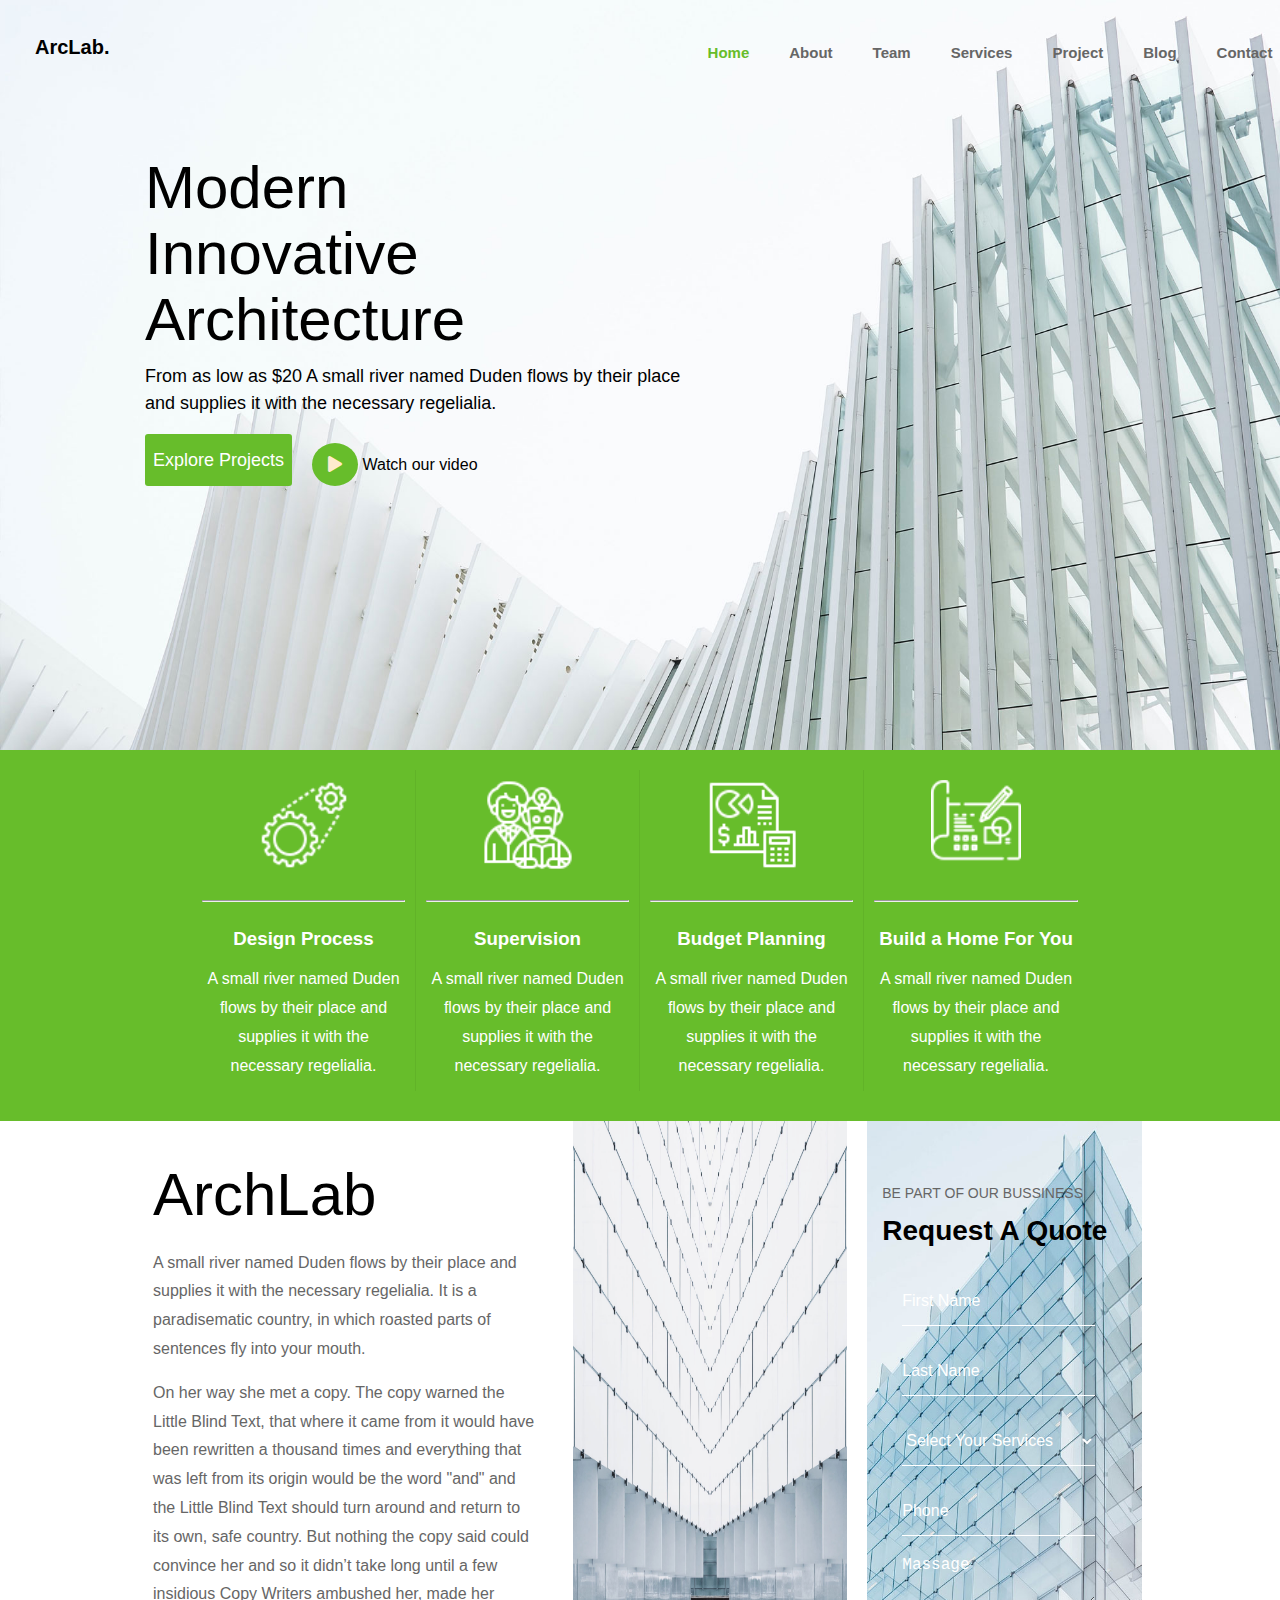
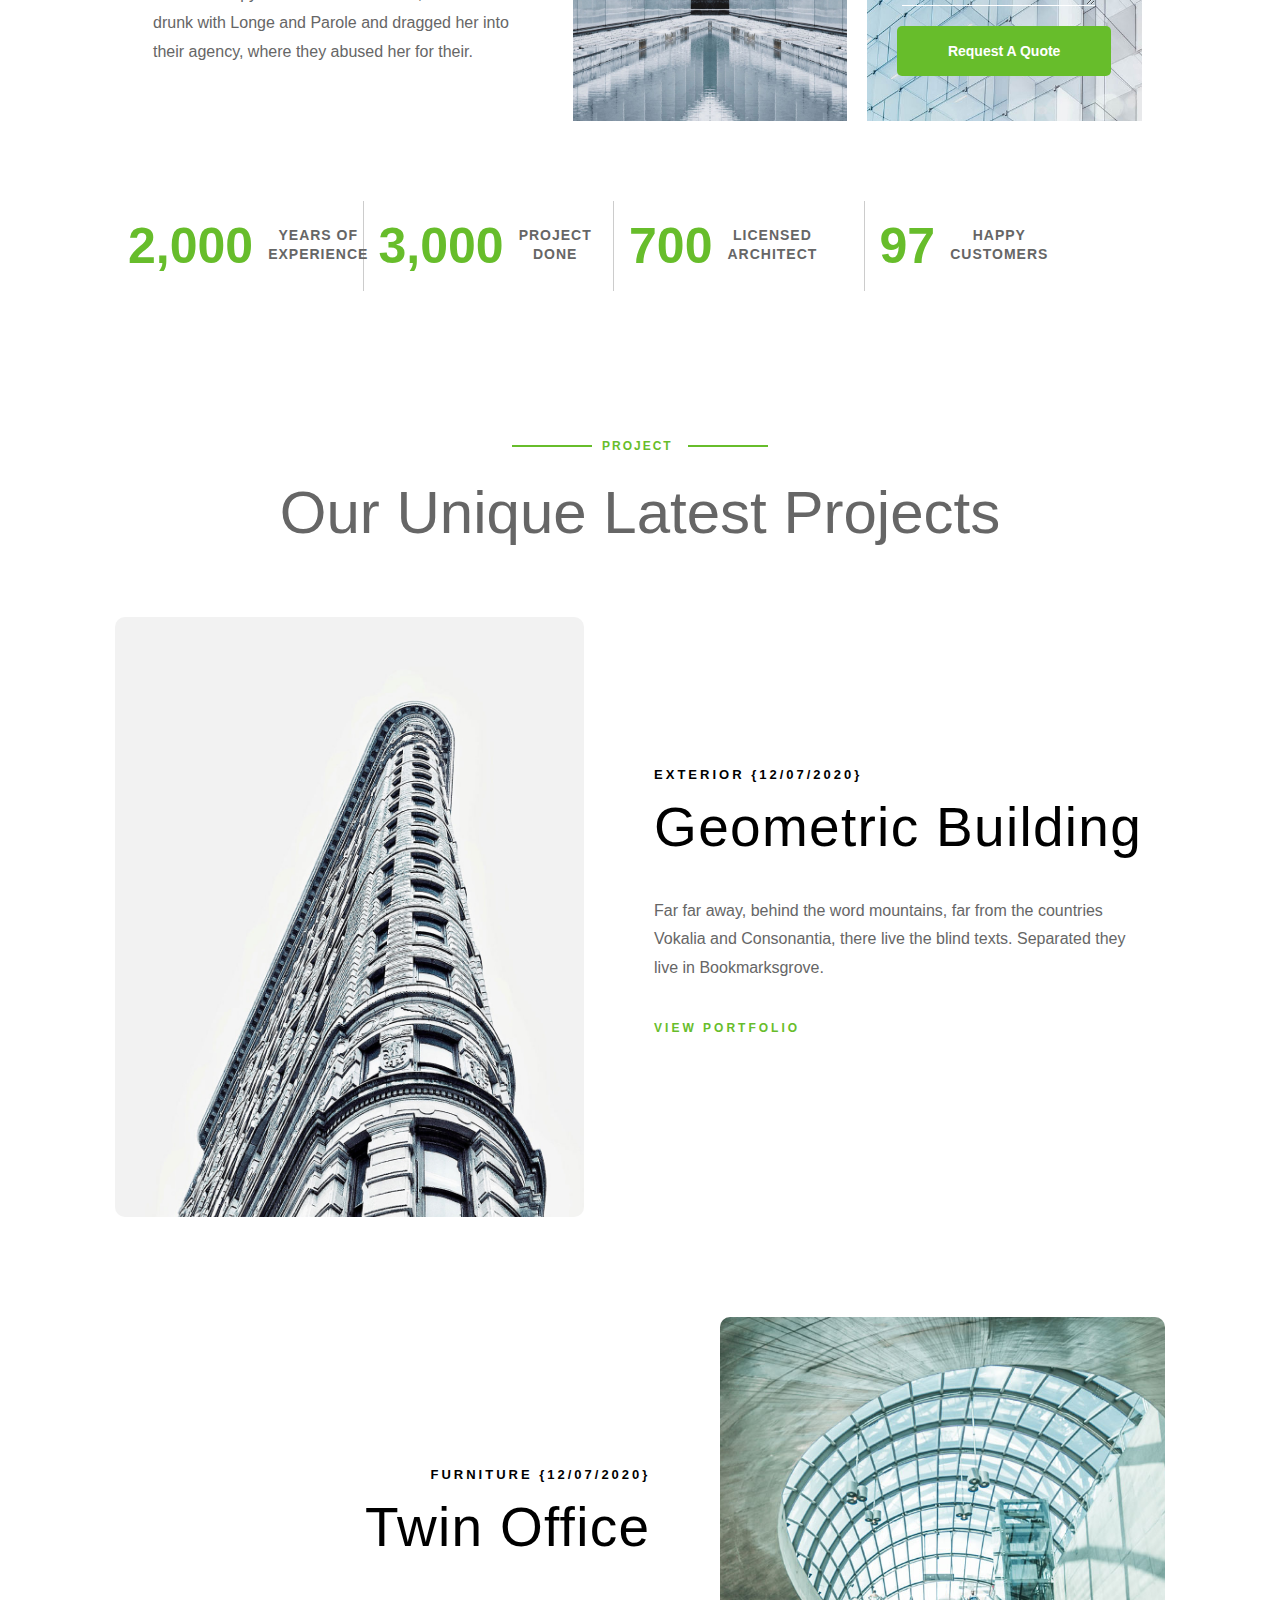
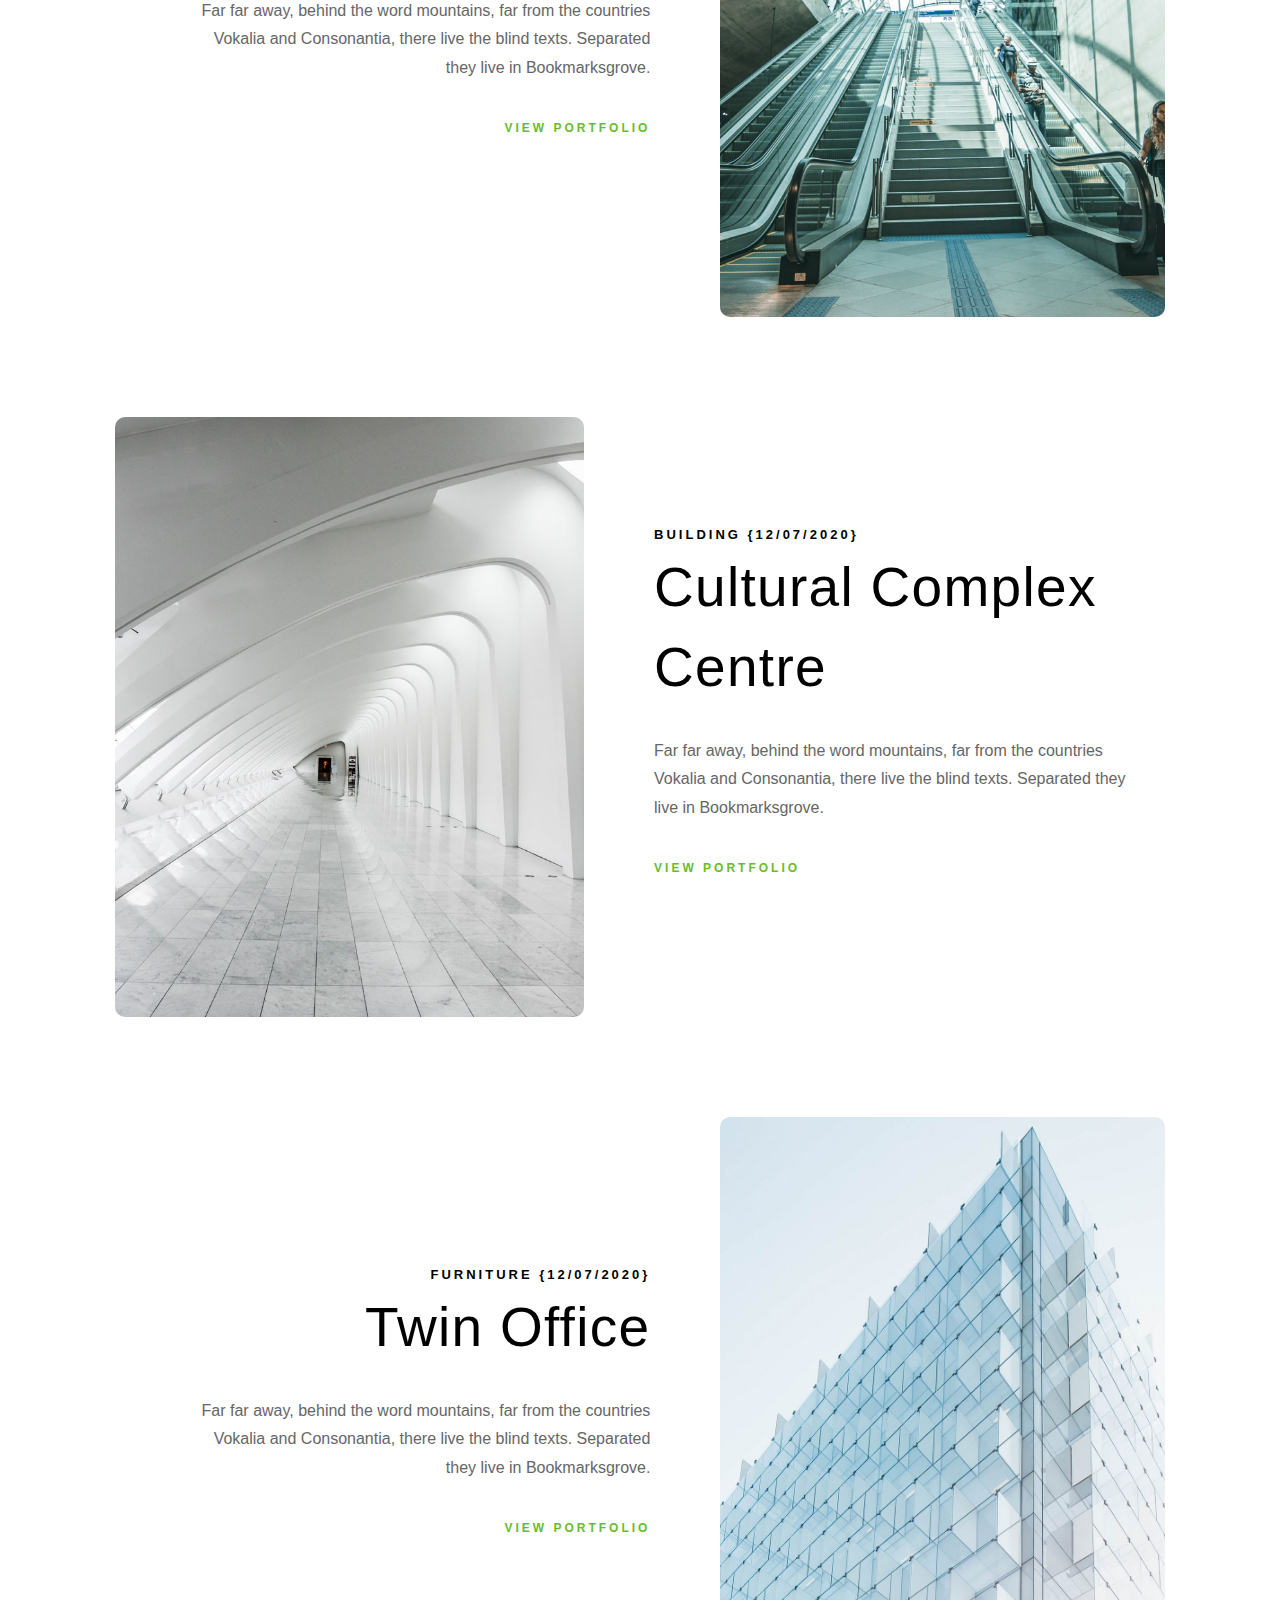
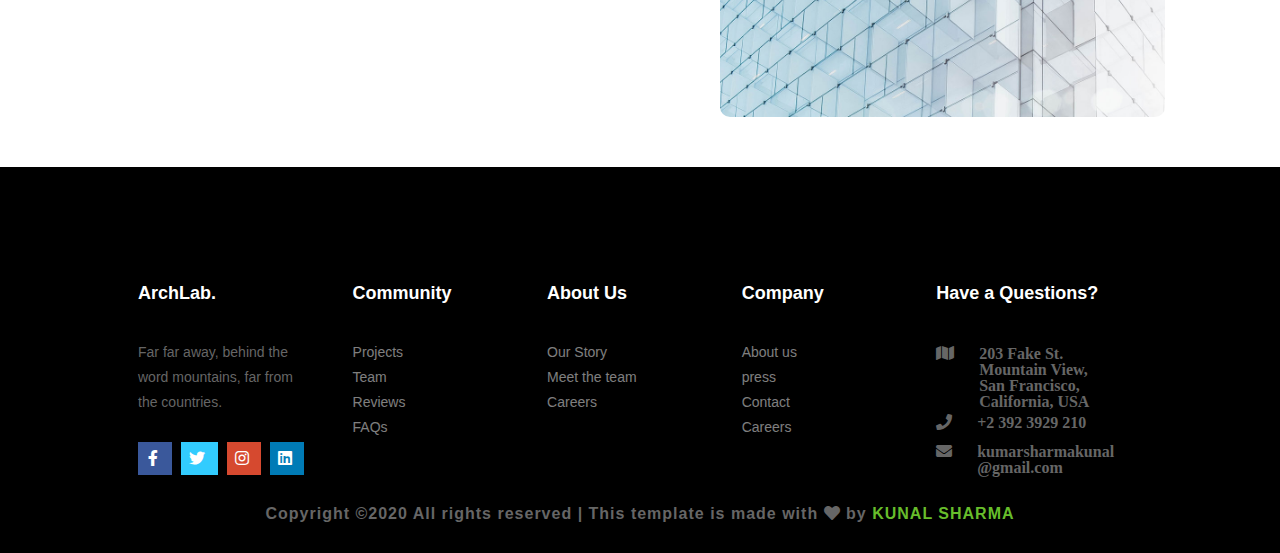
<file: Index.html>
<!DOCTYPE html>
<html lang="en">
<head>
    <meta charset="UTF-8">
    <meta name="viewport" content="width=device-width, initial-scale=1.0">
    <link rel="stylesheet" href="style.css">
    <link rel="stylesheet" href="css/all.css">
    <script src="https://ajax.googleapis.com/ajax/libs/jquery/3.5.1/jquery.min.js"></script>
    <script>
        $(document).ready(function(){
            $(".toggle").click(function(){
  $(".header2 .nav-ul").toggle();
          });
        });
        </script>
    <title>Template</title>
</head>
<body>
    <div class="bg">
    <nav class="nav1">
        <div class="header1">
            <a class="nav-bar" href="#">ArcLab.</a>
            <div class="header2">
                <button class="toggle">
                    <i class="fa fa-align-justify"></i>
                </button>
                <ul class="nav-ul">
                    <li class="nav-li k">Home</li>
                    <li class="nav-li">About</li>
                    <li class="nav-li">Team</li>
                    <li class="nav-li">Services</li>
                    <li class="nav-li">Project</li>
                    <li class="nav-li">Blog</li>
                    <li class="nav-li">Contact</li>
                </ul>
            </div>
        </div>
    </nav>
    <section>
        <div class="container">
            <h1 class="s-1">Modern <br>Innovative <br>Architecture</h1>
            <p>From as low as $20 A small river named Duden flows by their place  <br> and supplies it with the necessary regelialia.</p>
            <div class="s-2">
                <p>
                    <a class="p1" href="#">Explore Projects</a>
                </p>
            </div>
            <div class="s-2">
                <a href="#" class="play"><i class="fa fa-play" aria-hidden="true"></i></a>
                <span style="color: black;">Watch our video</span>
            </div>&nbsp;
        </div>
    </section>
    </div>
    <section class="team">
        <div class="team-wrapper">
            <div class="col-team">
                    <div class="col">
                        <img src="img/system.png"><hr>
                        <h3>Design Process</h3>
                        <p>A small river named Duden flows by their place and supplies it with the necessary regelialia.</p>
                    </div>
            </div>
            <div class="col-team">
                    <div class="col">
                        <img src="img/supervised.png"></i><hr>
                        <h3>Supervision</h3>
                        <p>A small river named Duden flows by their place and supplies it with the necessary regelialia.</p>
                    </div>
            </div>
            <div class="col-team">
                    <div class="col">
                        <img src="img/accounting.png"></i><hr>
                        <h3>Budget Planning</h3>
                        <p>A small river named Duden flows by their place and supplies it with the necessary regelialia.</p>
                    </div>
            </div>
            <div class="col-team">
                <div class="col" style="border:none;">
                    <img src="img/blueprint.png"></i><hr>
                    <h3>Build a Home For You</h3>
                    <p>A small river named Duden flows by their place and supplies it with the necessary regelialia.</p>
                </div>
            </div>
        </div>
    </section>
    <section class="content">
        <div class="content-wrapper">
            <div class="col-content">
                    <div class="cnt">
                        <h2>ArchLab</h2>
                        <p>A small river named Duden flows by their place and supplies it with the necessary regelialia. It is a paradisematic country, in which roasted parts of sentences fly into your mouth.</p>
                        <p>On her way she met a copy. The copy warned the Little Blind Text, that where it came from it would have been rewritten a thousand times and everything that was left from its origin would be the word "and" and the Little Blind Text should turn around and return to its own, safe country. But nothing the copy said could convince her and so it didn’t take long until a few insidious Copy Writers ambushed her, made her drunk with Longe and Parole and dragged her into their agency, where they abused her for their.</p>
                    </div>
            </div>
            <div class="col-content">
                <div class="cnt">
                    <div class="cbox">
                        <div class="cntbox">
                            <div class="cntbox1"></div>
                        </div>
                        <div class="cntbox">
                            <div class="cntbox2">
                                <div class="form">   
                                    <p>BE PART OF OUR BUSSINESS</p>
                                    <h2>Request A Quote</h2>
                                    <form class="f1">
                                        <input class="int" type="text" placeholder="First Name"><br>
                                        <input class="int" type="text" placeholder="Last Name"><br>
                                        <select class="int">
                                            <option>Select Your Services</option>
                                            <option>Developer</option>
                                            <option>Designer</option>
                                            <option>Editer</option>
                                        </select><br>
                                        <input class="int" type="text" placeholder="Phone"><br>
                                        <textarea class="int" cols="30" rows="5" placeholder="Massage"></textarea>
                                        <button class="btn">Request A Quote</button>
                                    </form>
                                </div>
                            </div>
                        </div>
                    </div>
                </div>    
            </div>
        </div>
    </section>
    <section class="details"> 
        <div class="details-wrapper">
            <div class="num-details">
                <div class="num">
                    <h1 class="n" data-number="2000">2,000</h1>
                    <p class="ntext">YEARS OF <br>EXPERIENCE</p>
                </div>
            </div>
            <div class="num-details">
                <div class="num">
                    <h1 class="n" data-number="3000">3,000</h1>
                    <p class="ntext">PROJECT<br>DONE</p>
                </div>
            </div>
            <div class="num-details">
                <div class="num">
                    <h1 class="n" data-number="700">700</h1>
                    <p class="ntext">LICENSED <br>ARCHITECT</p>
                </div>
            </div>
            <div class="num-details">
                <div class="num" style="border:none;">
                    <h1 class="n" data-number="97">97</h1>
                    <p class="ntext">HAPPY<br>CUSTOMERS</p>
                </div>
            </div>
        </div>
    </section>
    <section class="project">
        <div class="project-wrapper">
            <div class="heading">
                <span class="sub"><hr class="subh">PROJECT <hr class="subh"></span>
                <h2 class="sub-h2">Our Unique Latest Projects</h2>
            </div>
        </div>
        <div class="project-wrapper1">
            <div class="sh-project">
                <div class="sh">
                    <div class="sh1"></div>
                    <div class="sh-text">
                        <h4 class="heading">EXTERIOR {12/07/2020}</h4>
                        <h2 class="heading1">Geometric Building</h2>
                        <p>Far far away, behind the word mountains, far from the countries Vokalia and Consonantia, there live the blind texts. Separated they live in Bookmarksgrove.</p>
                        <p>
                            <a href="#">VIEW PORTFOLIO</a>
                        </p>
                    </div>
                </div>
            </div>
            <div class="sh-project">
                <div class="sh">
                    <div class="sh2"></div>
                    <div class="sh-text">
                        <h4 class="heading">FURNITURE {12/07/2020}</h4>
                        <h2 class="heading1">Twin Office</h2>
                        <p>Far far away, behind the word mountains, far from the countries Vokalia and Consonantia, there live the blind texts. Separated they live in Bookmarksgrove.</p>
                        <p>
                            <a href="#">VIEW PORTFOLIO</a>
                        </p>
                    </div>
                </div>
            </div>
            <div class="sh-project">
                <div class="sh">
                    <div class="sh3"></div>
                    <div class="sh-text">
                        <h4 class="heading">BUILDING {12/07/2020}</h4>
                        <h2 class="heading1">Cultural Complex Centre</h2>
                        <p>Far far away, behind the word mountains, far from the countries Vokalia and Consonantia, there live the blind texts. Separated they live in Bookmarksgrove.</p>
                        <p>
                            <a href="#">VIEW PORTFOLIO</a>
                        </p>
                    </div>
                </div>
            </div>
            <div class="sh-project">
                <div class="sh">
                    <div class="sh4"></div>
                    <div class="sh-text">
                        <h4 class="heading">FURNITURE {12/07/2020}</h4>
                        <h2 class="heading1">Twin Office</h2>
                        <p>Far far away, behind the word mountains, far from the countries Vokalia and Consonantia, there live the blind texts. Separated they live in Bookmarksgrove.</p>
                        <p>
                            <a href="#">VIEW PORTFOLIO</a>
                        </p>
                    </div>
                </div>
            </div>
        </div>
    </section>
    <footer class="f"> 
        <div class="f-wrapper">
            <div class="f1">
                <div class="f-1">
                    <h3>ArchLab.</h3>
                    <ul>
                        <li>Far far away, behind the word mountains, far from the countries.</li>
                    </ul>
                    <div class="social">
                        <span class="social-icons fb">
                            <a href="http://www.facebook.com" target="_blank"><i class="fab fa-facebook-f" aria-hidden="true"></i></a>
                        </span>&nbsp;
                        <span class="social-icons tw">
                            <a href="http://www.twitter.com" target="_blank"><i class="fab fa-twitter" aria-hidden="true"></i></a>
                        </span>&nbsp;
                        <span class="social-icons insta">
                            <a href="http://www.googleplus.com" target="_blank"><i class="fab fa-instagram" aria-hidden="true"></i></a>
                        </span>&nbsp;
                        <span class="social-icons ln">
                            <a href="http://www.linkedin.com" target="_blank"><i class="fab fa-linkedin" aria-hidden="true"></i></a>
                        </span>&nbsp;
                    </div>       
                </div>
            </div>
            <div class="f1">
                <div class="f-1">
                    <h3>Community</h3>
                    <ul>
                        <li><a href="#">Projects</a></li>
                        <li><a href="#">Team</a></li>
                        <li><a href="#">Reviews</a></li>
                        <li><a href="#">FAQs</a></li>
                    </ul>
                </div>
            </div>
            <div class="f1">
                <div class="f-1">
                   <h3>About Us</h3>
                   <ul>
                    <li><a href="#">Our Story</a></li>
                    <li><a href="#">Meet the team</a></li>
                    <li><a href="#">Careers</a></li>
                   </ul>
                </div>
            </div>
            <div class="f1">
                <div class="f-1">
                   <h3>Company</h3>    
                   <ul>
                    <li><a href="#">About us</a></li>
                    <li><a href="#">press</a></li>
                    <li><a href="#">Contact</a></li>
                    <li><a href="#">Careers</a></li>
                   </ul>
                </div>
            </div>
            <div class="f1">
                <div class="f-1">
                   <h3>Have a Questions?</h3>
                   <i class="fa fa-map s">
                       <p>203 Fake St. Mountain View, San Francisco, California, USA</p>
                   </i>
                   <i class="fa fa-phone s">
                       <p>+2 392 3929 210</p>
                   </i>
                   <i class="fa fa-envelope s">
                       <p>kumarsharmakunal <br>@gmail.com</p>
                   </i>
                   
                </div>
            </div>
        </div>
        <div class="cd">
            <h2>Copyright ©2020 All rights reserved | This template is made with <i class="fa fa-heart"></i> by <a href="#">KUNAL SHARMA</a> </h2>
        </div>
    </footer>
</body>
</html>
</file>
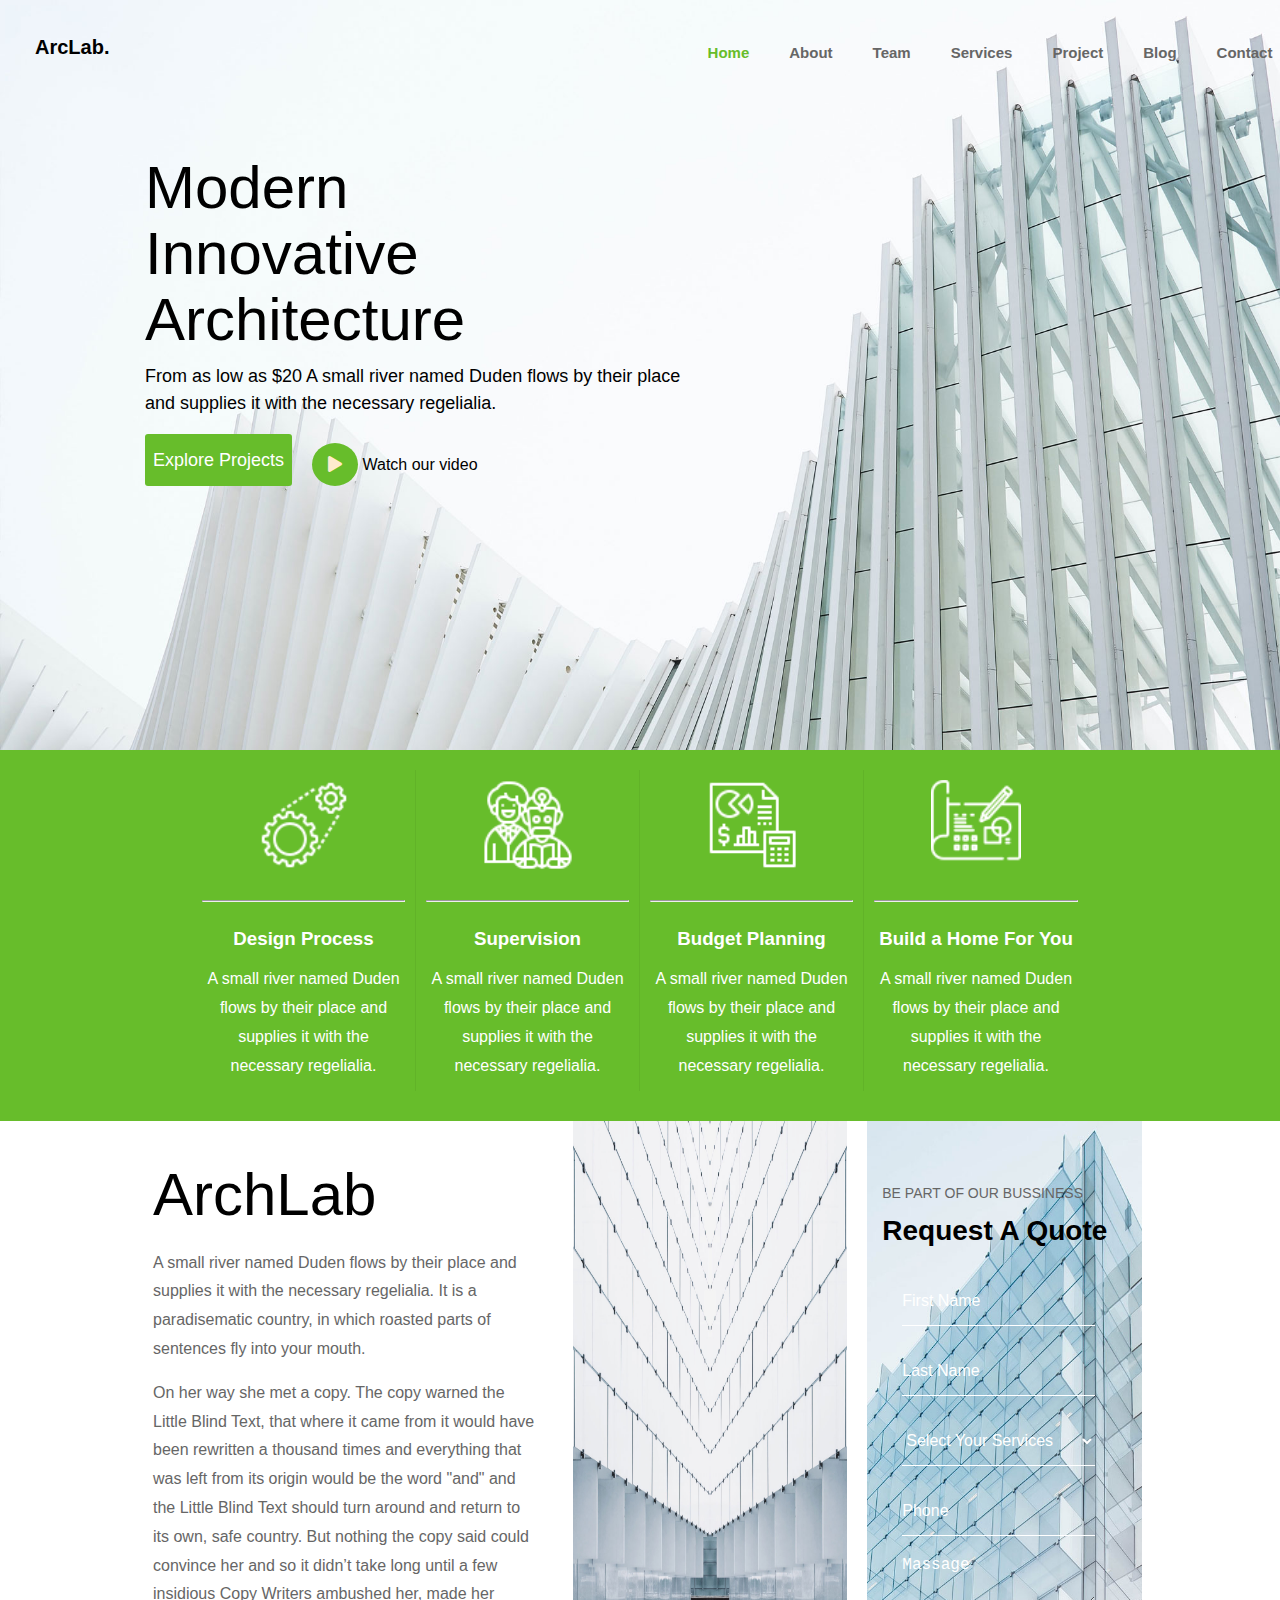
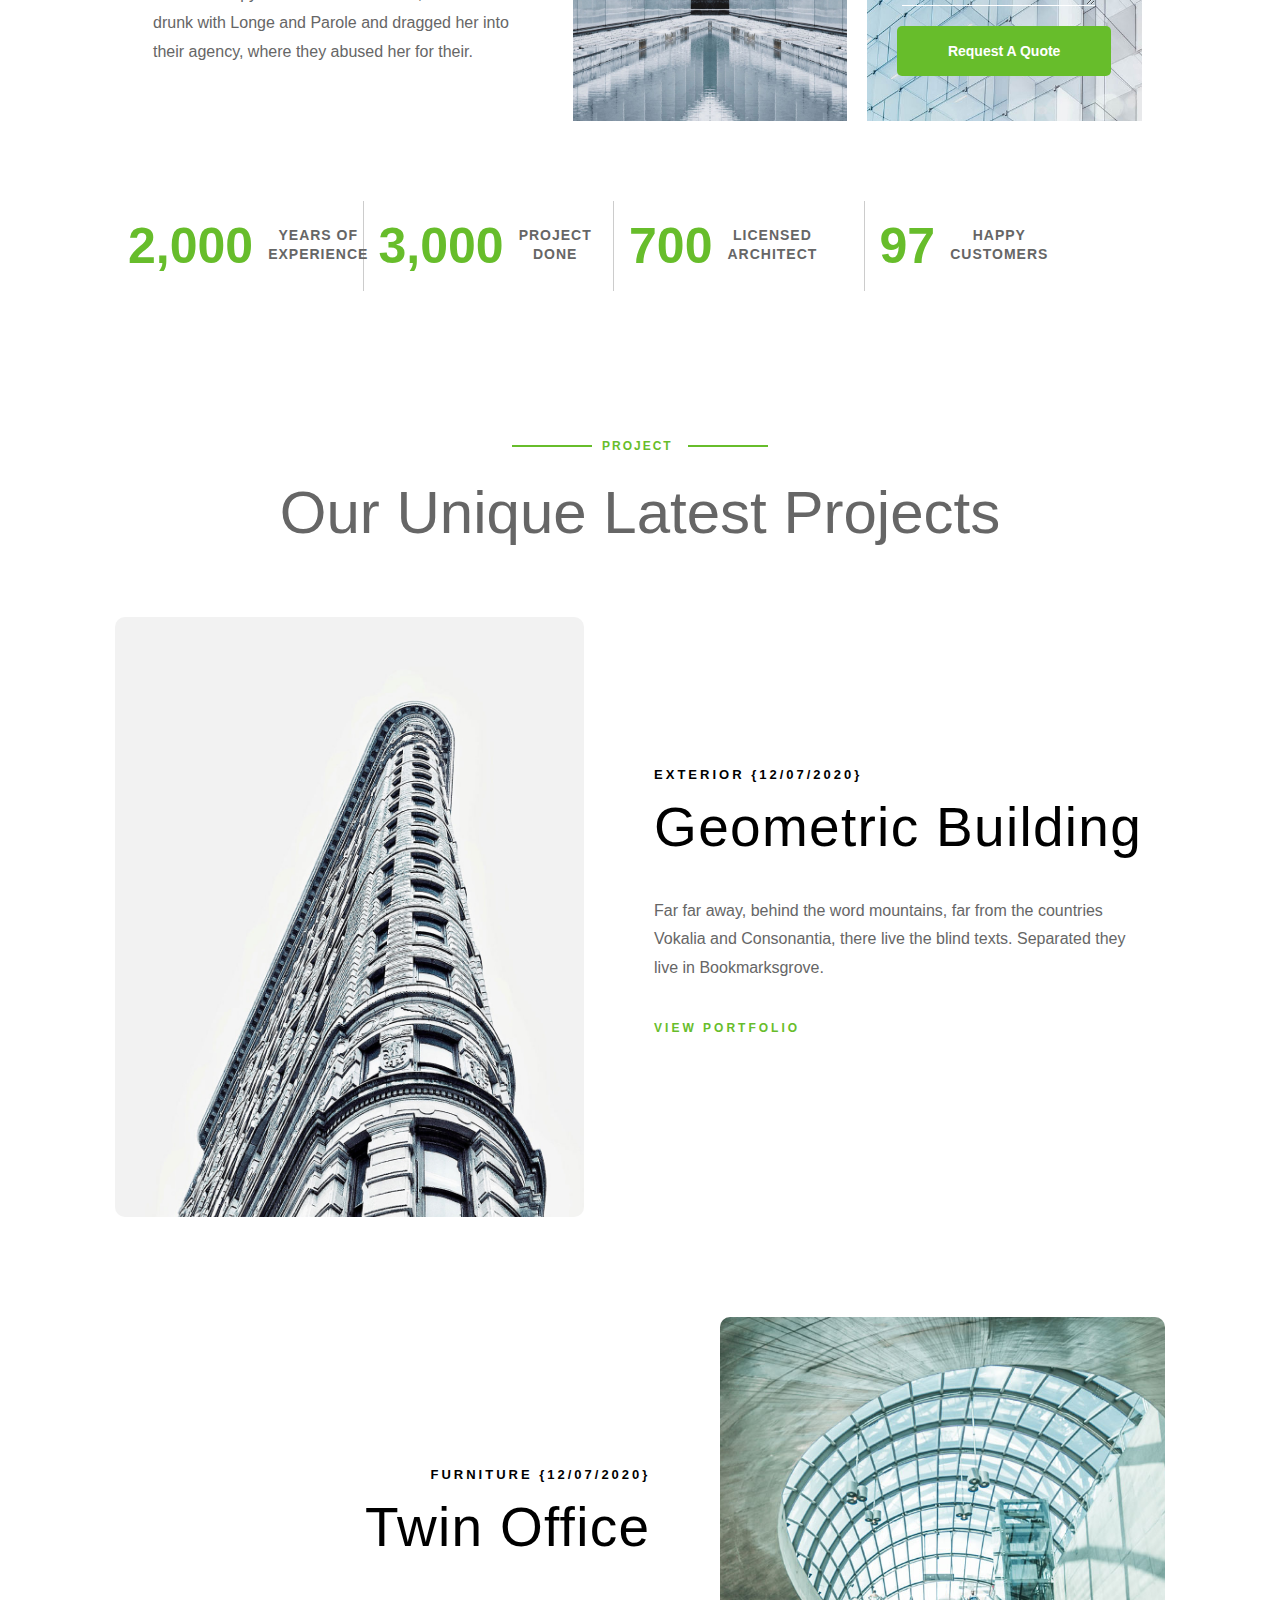
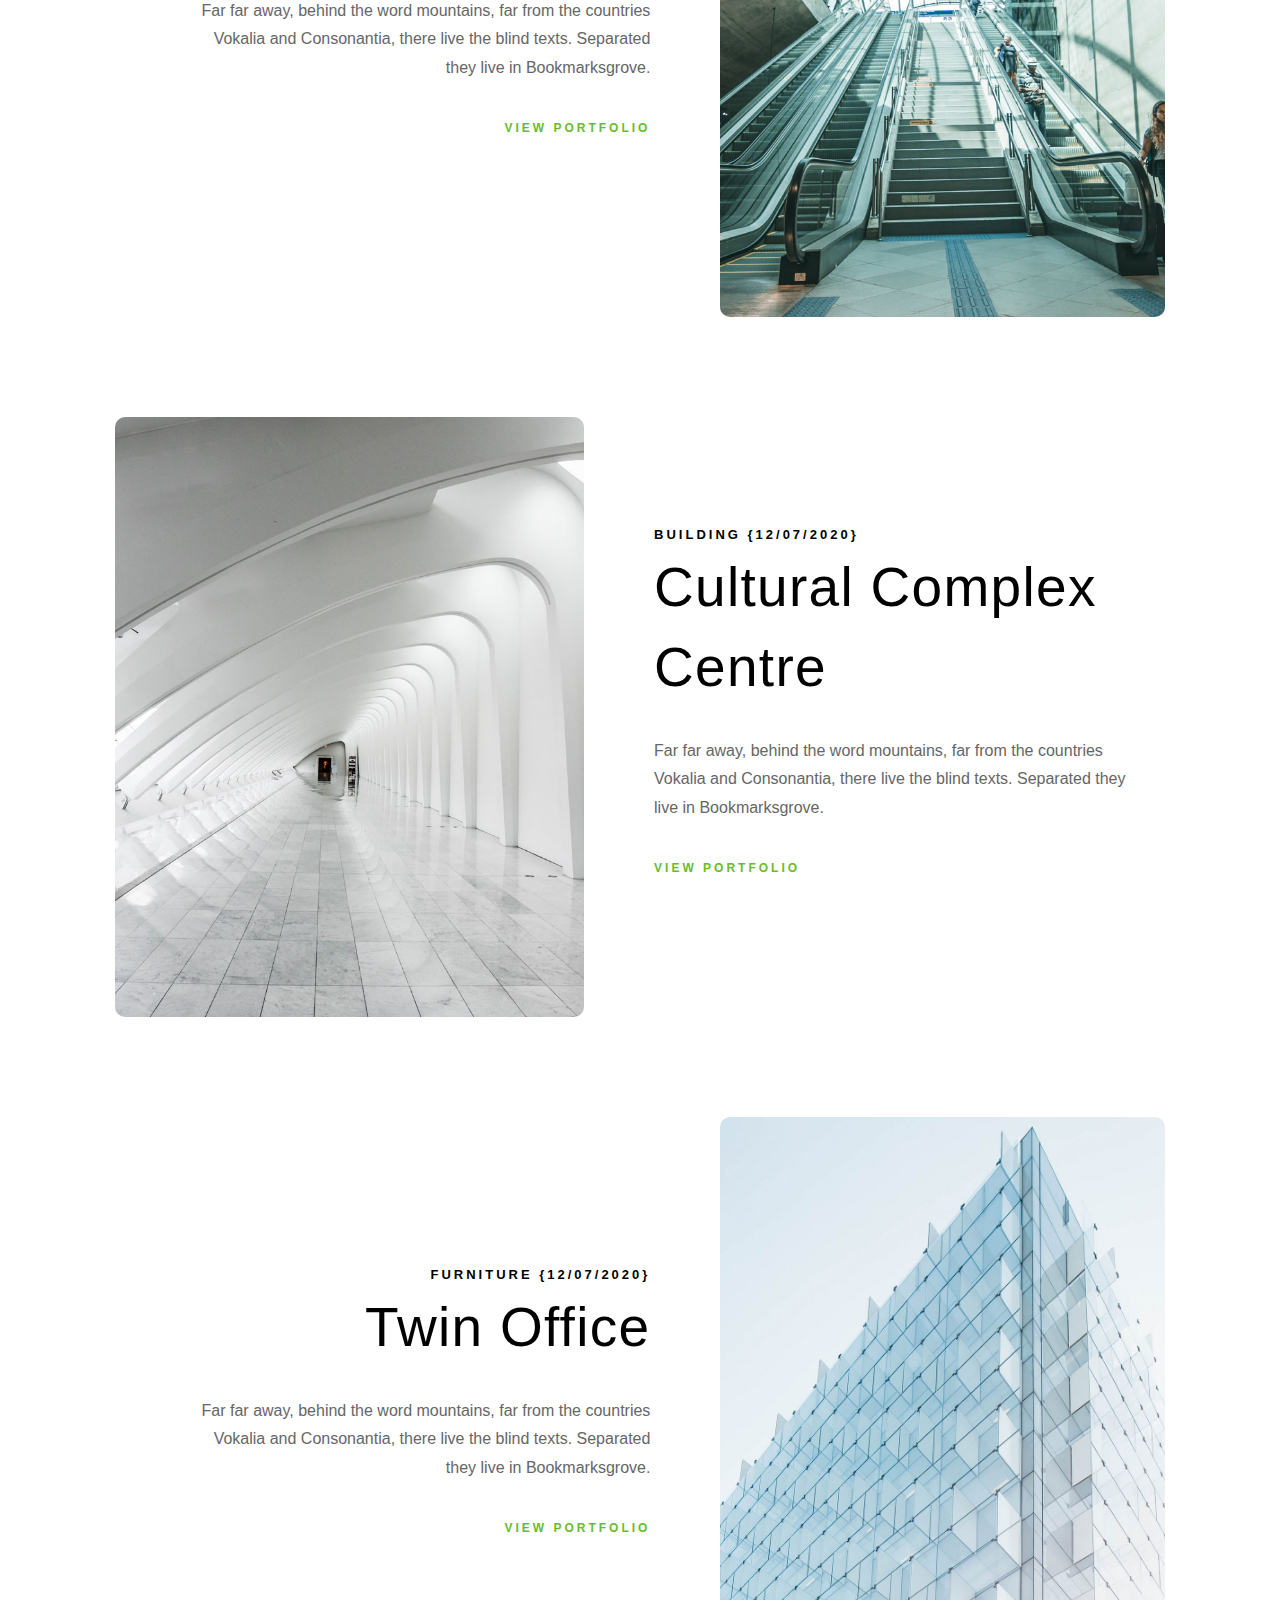
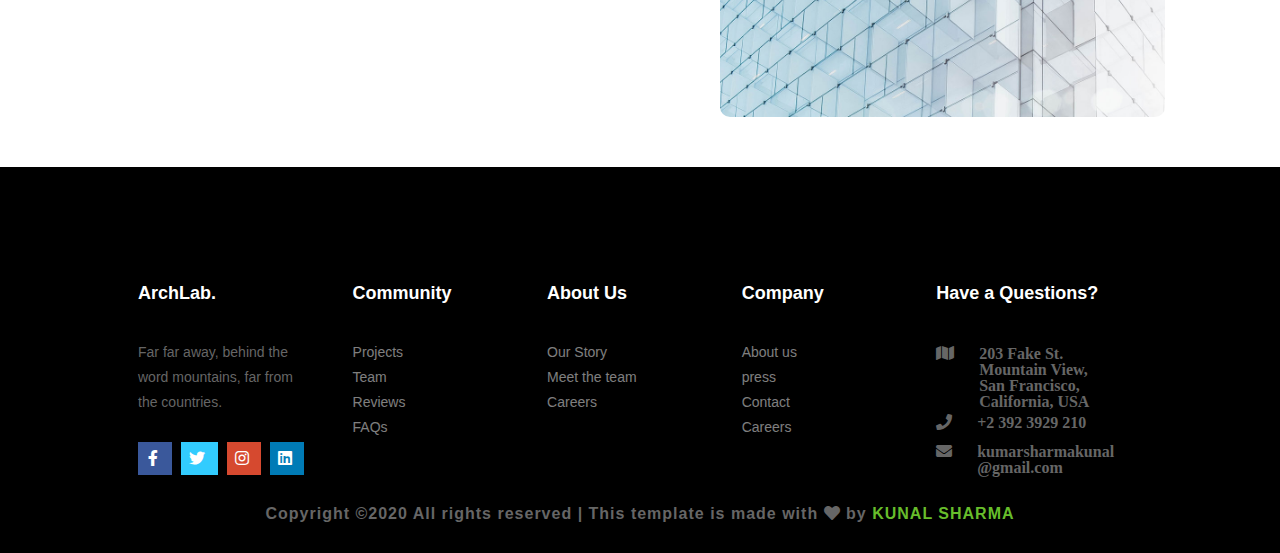
<file: template.html>
<!DOCTYPE html>
<html lang="en">
<head>
    <meta charset="UTF-8">
    <meta name="viewport" content="width=device-width, initial-scale=1.0">
    <link rel="stylesheet" href="styles.css">
    <link rel="stylesheet" href="css/all.css">
    <script src="https://ajax.googleapis.com/ajax/libs/jquery/3.5.1/jquery.min.js"></script>
    <script>
        $(document).ready(function(){
            $(".toggle").click(function(){
  $(".header2 .nav-ul").toggle();
          });
        });
        </script>
    <title>Template</title>
</head>
<body>
    <div class="bg">
    <nav class="nav1">
        <div class="header1">
            <a class="nav-bar" href="#">ArcLab.</a>
            <div class="header2">
                <button class="toggle">
                    <i class="fa fa-align-justify"></i>
                </button>
                <ul class="nav-ul">
                    <li class="nav-li k">Home</li>
                    <li class="nav-li">About</li>
                    <li class="nav-li">Team</li>
                    <li class="nav-li">Services</li>
                    <li class="nav-li">Project</li>
                    <li class="nav-li">Blog</li>
                    <li class="nav-li">Contact</li>
                </ul>
            </div>
        </div>
    </nav>
    <section>
        <div class="container">
            <h1 class="s-1">Modern <br>Innovative <br>Architecture</h1>
            <p>From as low as $20 A small river named Duden flows by their place  <br> and supplies it with the necessary regelialia.</p>
            <div class="s-2">
                <p>
                    <a class="p1" href="#">Explore Projects</a>
                </p>
            </div>
            <div class="s-2">
                <a href="#" class="play"><i class="fa fa-play" aria-hidden="true"></i></a>
                <span style="color: black;">Watch our video</span>
            </div>&nbsp;
        </div>
    </section>
    </div>
    <section class="team">
        <div class="team-wrapper">
            <div class="col-team">
                    <div class="col">
                        <img src="img/system.png"><hr>
                        <h3>Design Process</h3>
                        <p>A small river named Duden flows by their place and supplies it with the necessary regelialia.</p>
                    </div>
            </div>
            <div class="col-team">
                    <div class="col">
                        <img src="img/supervised.png"></i><hr>
                        <h3>Supervision</h3>
                        <p>A small river named Duden flows by their place and supplies it with the necessary regelialia.</p>
                    </div>
            </div>
            <div class="col-team">
                    <div class="col">
                        <img src="img/accounting.png"></i><hr>
                        <h3>Budget Planning</h3>
                        <p>A small river named Duden flows by their place and supplies it with the necessary regelialia.</p>
                    </div>
            </div>
            <div class="col-team">
                <div class="col" style="border:none;">
                    <img src="img/blueprint.png"></i><hr>
                    <h3>Build a Home For You</h3>
                    <p>A small river named Duden flows by their place and supplies it with the necessary regelialia.</p>
                </div>
            </div>
        </div>
    </section>
    <section class="content">
        <div class="content-wrapper">
            <div class="col-content">
                    <div class="cnt">
                        <h2>ArchLab</h2>
                        <p>A small river named Duden flows by their place and supplies it with the necessary regelialia. It is a paradisematic country, in which roasted parts of sentences fly into your mouth.</p>
                        <p>On her way she met a copy. The copy warned the Little Blind Text, that where it came from it would have been rewritten a thousand times and everything that was left from its origin would be the word "and" and the Little Blind Text should turn around and return to its own, safe country. But nothing the copy said could convince her and so it didn’t take long until a few insidious Copy Writers ambushed her, made her drunk with Longe and Parole and dragged her into their agency, where they abused her for their.</p>
                    </div>
            </div>
            <div class="col-content">
                <div class="cnt">
                    <div class="cbox">
                        <div class="cntbox">
                            <div class="cntbox1"></div>
                        </div>
                        <div class="cntbox">
                            <div class="cntbox2">
                                <div class="form">   
                                    <p>BE PART OF OUR BUSSINESS</p>
                                    <h2>Request A Quote</h2>
                                    <form class="f1">
                                        <input class="int" type="text" placeholder="First Name"><br>
                                        <input class="int" type="text" placeholder="Last Name"><br>
                                        <select class="int">
                                            <option>Select Your Services</option>
                                            <option>Developer</option>
                                            <option>Designer</option>
                                            <option>Editer</option>
                                        </select><br>
                                        <input class="int" type="text" placeholder="Phone"><br>
                                        <textarea class="int" cols="30" rows="5" placeholder="Massage"></textarea>
                                        <button class="btn">Request A Quote</button>
                                    </form>
                                </div>
                            </div>
                        </div>
                    </div>
                </div>    
            </div>
        </div>
    </section>
    <section class="details"> 
        <div class="details-wrapper">
            <div class="num-details">
                <div class="num">
                    <h1 class="n" data-number="2000">2,000</h1>
                    <p class="ntext">YEARS OF <br>EXPERIENCE</p>
                </div>
            </div>
            <div class="num-details">
                <div class="num">
                    <h1 class="n" data-number="3000">3,000</h1>
                    <p class="ntext">PROJECT<br>DONE</p>
                </div>
            </div>
            <div class="num-details">
                <div class="num">
                    <h1 class="n" data-number="700">700</h1>
                    <p class="ntext">LICENSED <br>ARCHITECT</p>
                </div>
            </div>
            <div class="num-details">
                <div class="num" style="border:none;">
                    <h1 class="n" data-number="97">97</h1>
                    <p class="ntext">HAPPY<br>CUSTOMERS</p>
                </div>
            </div>
        </div>
    </section>
    <section class="project">
        <div class="project-wrapper">
            <div class="heading">
                <span class="sub"><hr class="subh">PROJECT <hr class="subh"></span>
                <h2 class="sub-h2">Our Unique Latest Projects</h2>
            </div>
        </div>
        <div class="project-wrapper1">
            <div class="sh-project">
                <div class="sh">
                    <div class="sh1"></div>
                    <div class="sh-text">
                        <h4 class="heading">EXTERIOR {12/07/2020}</h4>
                        <h2 class="heading1">Geometric Building</h2>
                        <p>Far far away, behind the word mountains, far from the countries Vokalia and Consonantia, there live the blind texts. Separated they live in Bookmarksgrove.</p>
                        <p>
                            <a href="#">VIEW PORTFOLIO</a>
                        </p>
                    </div>
                </div>
            </div>
            <div class="sh-project">
                <div class="sh">
                    <div class="sh2"></div>
                    <div class="sh-text">
                        <h4 class="heading">FURNITURE {12/07/2020}</h4>
                        <h2 class="heading1">Twin Office</h2>
                        <p>Far far away, behind the word mountains, far from the countries Vokalia and Consonantia, there live the blind texts. Separated they live in Bookmarksgrove.</p>
                        <p>
                            <a href="#">VIEW PORTFOLIO</a>
                        </p>
                    </div>
                </div>
            </div>
            <div class="sh-project">
                <div class="sh">
                    <div class="sh3"></div>
                    <div class="sh-text">
                        <h4 class="heading">BUILDING {12/07/2020}</h4>
                        <h2 class="heading1">Cultural Complex Centre</h2>
                        <p>Far far away, behind the word mountains, far from the countries Vokalia and Consonantia, there live the blind texts. Separated they live in Bookmarksgrove.</p>
                        <p>
                            <a href="#">VIEW PORTFOLIO</a>
                        </p>
                    </div>
                </div>
            </div>
            <div class="sh-project">
                <div class="sh">
                    <div class="sh4"></div>
                    <div class="sh-text">
                        <h4 class="heading">FURNITURE {12/07/2020}</h4>
                        <h2 class="heading1">Twin Office</h2>
                        <p>Far far away, behind the word mountains, far from the countries Vokalia and Consonantia, there live the blind texts. Separated they live in Bookmarksgrove.</p>
                        <p>
                            <a href="#">VIEW PORTFOLIO</a>
                        </p>
                    </div>
                </div>
            </div>
        </div>
    </section>
    <footer class="f"> 
        <div class="f-wrapper">
            <div class="f1">
                <div class="f-1">
                    <h3>ArchLab.</h3>
                    <ul>
                        <li>Far far away, behind the word mountains, far from the countries.</li>
                    </ul>
                    <div class="social">
                        <span class="social-icons fb">
                            <a href="http://www.facebook.com" target="_blank"><i class="fab fa-facebook-f" aria-hidden="true"></i></a>
                        </span>&nbsp;
                        <span class="social-icons tw">
                            <a href="http://www.twitter.com" target="_blank"><i class="fab fa-twitter" aria-hidden="true"></i></a>
                        </span>&nbsp;
                        <span class="social-icons insta">
                            <a href="http://www.googleplus.com" target="_blank"><i class="fab fa-instagram" aria-hidden="true"></i></a>
                        </span>&nbsp;
                        <span class="social-icons ln">
                            <a href="http://www.linkedin.com" target="_blank"><i class="fab fa-linkedin" aria-hidden="true"></i></a>
                        </span>&nbsp;
                    </div>       
                </div>
            </div>
            <div class="f1">
                <div class="f-1">
                    <h3>Community</h3>
                    <ul>
                        <li><a href="#">Projects</a></li>
                        <li><a href="#">Team</a></li>
                        <li><a href="#">Reviews</a></li>
                        <li><a href="#">FAQs</a></li>
                    </ul>
                </div>
            </div>
            <div class="f1">
                <div class="f-1">
                   <h3>About Us</h3>
                   <ul>
                    <li><a href="#">Our Story</a></li>
                    <li><a href="#">Meet the team</a></li>
                    <li><a href="#">Careers</a></li>
                   </ul>
                </div>
            </div>
            <div class="f1">
                <div class="f-1">
                   <h3>Company</h3>    
                   <ul>
                    <li><a href="#">About us</a></li>
                    <li><a href="#">press</a></li>
                    <li><a href="#">Contact</a></li>
                    <li><a href="#">Careers</a></li>
                   </ul>
                </div>
            </div>
            <div class="f1">
                <div class="f-1">
                   <h3>Have a Questions?</h3>
                   <i class="fa fa-map s">
                       <p>203 Fake St. Mountain View, San Francisco, California, USA</p>
                   </i>
                   <i class="fa fa-phone s">
                       <p>+2 392 3929 210</p>
                   </i>
                   <i class="fa fa-envelope s">
                       <p>kumarsharmakunal <br>@gmail.com</p>
                   </i>
                   
                </div>
            </div>
        </div>
        <div class="cd">
            <h2>Copyright ©2020 All rights reserved | This template is made with <i class="fa fa-heart"></i> by <a href="#">KUNAL SHARMA</a> </h2>
        </div>
    </footer>
</body>
</html>
</file>
<file: style.css>
*{
    margin: 0;
    padding: 0;
    box-sizing: border-box;
}
body {
    background: #fff;
    font-family: "Nunito Sans", Arial, sans-serif;
    font-size: 16px;
    line-height: 1.8;
    font-weight: 400;
    color: #666666;
}
/*
===========
toggle
===========
*/
.toggle{display:none;}   
        @media(max-width:767px){
         .toggle{display: block;  height: 30px;   margin-left: 40px;    width: 30px;}   
         .header2{
            padding-top: 5px;
            padding-bottom: 5px;
         }.header2 .nav-ul {
            display: none;
            position: absolute;
            left: 0;
            z-index: 99999999999999999999;cm
            right: 0px;
        }
        .header2 .nav-ul{background-color: black;
            width: 100%;      }
        }
.bg{
    background-image: url(img/bg_1.jpg);
    background-attachment: fixed;
    background-repeat: no-repeat;
    background-size: 100% 100%;
    width: 100%;
    height: 750px;
}
.nav1{
    display: flex;
    padding-top: 25px;
    align-items: center;
    margin-left: 20px;
}
.nav-bar {
    font-size: 20px;
    font-weight: 900;
    text-decoration: none;
    color: #000000;
    padding-top: 4px;
    padding-bottom: 4px;
    border: none;
    outline: none;
}
.nav-bar:hover {
    color: white;
}
.header1{
    display: flex;
    width: 100%;
    padding-right: 15px;
    padding-left: 15px;
    margin-right: auto;
    margin-left: auto;
}
.header2{
    margin-left: 47%;
}
.nav-ul{
    display: flex;
    list-style: none;
}
.nav-li {
    font-size: 15px;
    padding: 14px 20px 14px 20px;
    font-weight: 600;
}
.nav-li.k {
    color:#67bd2b;
}
.nav-li:hover{
    color:#67bd2b;
}
.container {
    margin-top: 75px;
    margin-left: 145px;
}
.s-1{
    font-size: 60px;
    font-weight: 400;
    color: black;
    line-height: 1.1;
}
.container p{
    line-height: 1.5;
    color: black;
    margin-bottom: 20px;
    font-size: 18px;
    margin-top: 10px;
}
.p1 {
    padding: 16px 8px 16px 8px;
    background-color:#67bd2b;
    text-decoration: none;
    color: white;
    cursor: pointer;
    border-radius: 3px;
}
.s-2{
    float: left;
}
.s-2:last-child{
    margin-top: 14px;
    margin-left: 10px;
}
.play {
    background:#67bd2b;
    padding: 13px 16px;
    border-radius: 50%;
    margin-left: 10px;
}
i.fa.fa-play {
    color: blanchedalmond;
}
.container::after{
    clear: both;
    content: "";
    display: table;
}
/*
===========
TEAM section
===========
*/
.team{
    width: 100%;
    background-color:#67bd2b;
    text-align: center;
}
.team-wrapper{
    width: 70%;
    margin: auto;
    padding-top: 20px;
}
.col-team{
    width: 25%;
    float: left;
}
.col-team img{
    width: 90px;
    max-width: 100%;
    margin-bottom: 20px;
}
.col{
    max-width: 400px;
    max-height: 400px;
    border-right: 1px solid rgba(0, 0, 0, 0.05);
    padding: 10px;
    margin-bottom: 30px;
}
.col h3 {
    color: #fff;
    margin-bottom: 10px;
    margin-top: 20px;
}
.col p{
    color: #fff;
}
.team-wrapper::after{
    clear: both;
    content: "";
    display: table;
}
/*
===========
contain section
===========
*/
.content{
    width: 100%;
}
.content-wrapper{
    width: 80%;
    margin: auto;
}
.col-content{
    width: 40%;
    float: left;
}
.col-content:last-child{
    width: 60%;
}
.cnt{
    padding-left: 25px;
}
.cnt h2 {
    color: #000000;
    margin-top: 20px;
    font-size: 60px;
    font-weight: 500;
}
.cnt p{
    color: #666666;
    margin-bottom: 15px;
}
.cntbox{
    width: 50%;
    float: left;
    padding: 10px;
    padding-bottom: 0;
    padding-top: 0;
}
.cntbox img{
    width: 100%;
    height: 500px;
}
.cntbox1{
    background-image: url(img/about.jpg);
    background-repeat: no-repeat;
    background-size: 100% 100%;
    width: 100%;
    height: 600px;
}
.cntbox2{
    background-image: url(img/about-2.jpg);
    background-repeat: no-repeat;
    background-size: cover;
    background-position: center center;
    width: 100%;
    height: 600px;
}
/*
===========
form section
===========
*/
.form{
    padding-top: 60px;
    padding-left: 15px;
}
.form p{
    margin-bottom: 0;
    font-size: 14px;
}
.form h2{
    font-size: 28px;
    font-weight: 600;
    margin-top: 0;
}
form.f1 {
    text-align: left;
    width: 90%;
}
.form .int {
    background: transparent;
    border: transparent;
    border-bottom: 1px solid white;
    margin: 10px;
    height: 50px;
    width: 90%;
    color: #fff;
    font-size: 16px;
    outline: none;
}
.form .int::placeholder{
    color: #fff;
}
.btn {
    width: 100%;
    height: 50px;
    border: none;
    background-color: #67bd2b;
    border-radius: 5px;
    outline: none;
    color: white;
    margin-left: 5px;
    font-size: 14px;
    font-weight: 600;
}
.btn:hover{
    background-color:white;
    color: #67bd2b;
}
.content-wrapper::after{
    clear: both;
    content: "";
    display: table;
}
/*
===========
Details section
===========
*/
.details {
    width: 100%;
    background-color: white;
    text-align: center;
}
.details-wrapper {
    margin: auto;
    width: 80%;
    padding-top: 40px;
}
.num-details {
    width: 23%;
    float: left;
    padding: 40px 0px 40px 0px;
    margin-right: 15px;
}
.num{
    border-right: 1px solid rgba(0, 0, 0, 0.2);
    display: flex;
}
.n {
    font-size: 50px;
    font-weight: 600;
    color: #67bd2b;
}
.ntext {
    font-size: 14px;
    display: block;
    font-weight: 600;
    padding: 25px 0px 0px 15px;
    line-height: 1.4;
    letter-spacing: 1px;
}
.details-wrapper::after{
    content: "";
    clear: both;
    display: table;
}


/*
===========
project section
===========
*/
.project{
    width: 100%;
    text-align: center;
    padding: 100px;
    padding-bottom: 50px;
}
.project-wrapper{
    width: 80%;
    margin: auto;
    margin-bottom: 50px;
}
.sub{
    color: #67bd2b;
    font-size: 12px;
    font-weight: 600;
    letter-spacing: 2px;
}
.subh {
    width: 80px;
    height: 2px;
    border: none;
    background-color: #67bd2b;
    display: inline-flex;
    margin: 3px 10px;
}.sub-h2 {
    font-size: 60px;
    font-weight: 400;
}
.sh{
    display: flex;
    align-items: center;
}

.sh-project {
    width: 100%;
    margin: auto;
    margin-bottom: 100px;
    padding: 0px 15px;
}
.sh-project:nth-child(even) .sh{
    flex-direction: row-reverse;
}
.sh-project:nth-child(even) .sh .sh-text{
    text-align: right;
    margin-right: 50px;
}
.sh-project:last-child{
    margin-bottom: 0;
}
.sh1{
    background-image: url(/img/work-1.jpg);
    width: 100%;
    height: 600px;
    background-position: center center;
    background-size: cover;
    background-repeat: no-repeat;
    border-radius: 10px;
}
.sh2{
    background-image: url(/img/work-2.jpg);
    width: 100%;
    height: 600px;
    background-repeat: no-repeat;
    background-position: center center;
    background-size: cover;
    border-radius: 10px;
}
.sh3{
    background-image: url(/img/work-3.jpg);
    width: 100%;
    height: 600px;
    background-position: center center;
    background-size: cover;
    background-repeat: no-repeat;
    border-radius: 10px;
}
.sh4{
    background-image: url(/img/work-4.jpg);
    width: 100%;
    height: 600px;
    background-position: center center;
    background-size: cover;
    background-repeat: no-repeat;
    border-radius: 10px;
}
.sh-text {
    margin-left: 50px;
    text-align: left;
    padding: 20px;
}
.sh-text .heading {
    font-size: 13px;
    letter-spacing: 3px;
    color: #000000;
    font-weight: 700;
}
.sh-text .heading1 {
    font-size: 55px;
    letter-spacing: 1.3px;
    font-weight: 400;
    color: black;
    line-height: 80px;
    margin-bottom: 30px;
}
.sh-text p{
    margin-bottom: 30px;
}
.sh-text p a {
    text-decoration: none;
    font-size: 12px;
    font-weight: 700;
    letter-spacing: 3px;
    color: #67bd2b;
}

/*
===========
project section
===========
*/
.f{
    width: 100%;
    background-color: black;
    padding: 100px 0px;
    font-size: 16px;
    padding-bottom: 10px;
    box-sizing: border-box;
}
.f-wrapper{
    display: table;
    width: 80%;
    margin: auto;
}
.f1:first-child{
    text-align: left;
    margin-right: 20px;
}
.f1{
    width: 19%;
    float: left;
    padding: 10px;
}
.f-1 ul{
    list-style: none;
    margin-bottom: 30px;
    text-decoration: none;
}
.f-1 a {
    text-decoration: none;
    color: rgba(255, 255, 255, 0.5);
}
.f-1 li{
    font-size: 14px;
}
.f-1 h3 {
    margin-bottom: 30px;
    color: white;
    font-size: 18px;
    font-weight: 700;
}
.f-1 .s{
    display: inline-flex;
}
.f-1 .s p{
    padding-left: 25px;
}
/*
===========
social media section
===========
*/


.social-icons{
    padding: 8px;
    margin-top: 30px;
    transition: 0.7s;
}
.social-icons:hover {
    border-radius: 20px;
    transition: 0.7s;
}
.social-icons a{
    color: white;
}
.fb{
    background: #3a589b;
    color: #fff;
    padding: 8px 10px;
}
.insta{
    background: #d6492f;
    color: #fff;
}
.tw{
    background: #32ccfe;
    color: #fff;
}
.ln{
    background: #007bb6;
    color: #fff;
}
.footer-wrapper::after{
    content: "";
    clear: both;
    display: table;
}
/*
===========
creater details section
===========
*/

.cd h2 {
    font-size: 16px;
    font-weight: 600;
    letter-spacing: 1px;
    text-align: center;
    margin: 15px;
}
.cd a{
    text-decoration: none;
    color: #67bd2b;
}

/*css media queries*/
@media screen and (max-width:767px){
    .nav1{
        margin-left: 10px;
    }
    .container{
        margin-top: 150px;
        margin-left: 15px;
    }
    .col-team{
        width: 100%;
        padding-top: 50px;
    }
    .col-content{
        width: 100%;
    }
    .col-content:last-child{
        width: 100%;
    }
    .content-wrapper{
        width: 90%;
        margin: auto;
    }
    .cnt{
        padding-left: 0;
    }
    .cntbox{
        display: block;
        width: 100%;
        padding: 10px;
        padding-left: 0;
    }
    .num-details{
        width: 100%;
        padding: 20px;
    }
    .project{
        padding: 6px;
    }
    .project-wrapper{
        width: 100%;
    }
    .heading{
        width: 100%;
    }
    .heading .sub-h2 {
        font-size: 28px;
    }
    .sh{
        display: block;
        width: 100%;
    }
    .sh-text{
        margin-left: 0px;
        padding: 10px;
        margin-top: 40px;
    }
    .sh-text .heading1{
        font-size: 32px;
        margin-bottom: 20px;
    }
    .sh-text p {
        margin-bottom: 20px;
    }
    .sh-project:nth-child(even) .sh .sh-text{
        margin-right: 0;
    }
    .f{
        padding-top: 20px;
    }
    .f-wrapper{
        width: 100%;
        padding-left: 20px;
    }
    .f1{
        width: 100%;
        padding: 10px;
    }
    .f-1 ul{
        margin-bottom: 10px;
    }
    .social{
        padding-left: 50px;
    }
    .s{
        width: 100%;
        padding: 10px;
    }
    .cd h2{
        width: 100%;
        font-size: 12px;
        padding: 0 10px;
        margin: 15px 0;
        margin-bottom: 40px;
    }
}
</file>
<file: styles.css>
*{
    margin: 0;
    padding: 0;
    box-sizing: border-box;
}
body {
    background: #fff;
    font-family: "Nunito Sans", Arial, sans-serif;
    font-size: 16px;
    line-height: 1.8;
    font-weight: 400;
    color: #666666;
}
/*
===========
toggle
===========
*/
.toggle{display:none;}   
        @media(max-width:767px){
         .toggle{display: block;  height: 30px;   margin-left: 40px;    width: 30px;}   
         .header2{
            padding-top: 5px;
            padding-bottom: 5px;
         }.header2 .nav-ul {
            display: none;
            position: absolute;
            left: 0;
            z-index: 99999999999999999999;cm
            right: 0px;
        }
        .header2 .nav-ul{background-color: black;
            width: 100%;      }
        }
.bg{
    background-image: url(img/bg_1.jpg);
    background-attachment: fixed;
    background-repeat: no-repeat;
    background-size: 100% 100%;
    width: 100%;
    height: 750px;
}
.nav1{
    display: flex;
    padding-top: 25px;
    align-items: center;
    margin-left: 20px;
}
.nav-bar {
    font-size: 20px;
    font-weight: 900;
    text-decoration: none;
    color: #000000;
    padding-top: 4px;
    padding-bottom: 4px;
    border: none;
    outline: none;
}
.nav-bar:hover {
    color: white;
}
.header1{
    display: flex;
    width: 100%;
    padding-right: 15px;
    padding-left: 15px;
    margin-right: auto;
    margin-left: auto;
}
.header2{
    margin-left: 47%;
}
.nav-ul{
    display: flex;
    list-style: none;
}
.nav-li {
    font-size: 15px;
    padding: 14px 20px 14px 20px;
    font-weight: 600;
}
.nav-li.k {
    color:#67bd2b;
}
.nav-li:hover{
    color:#67bd2b;
}
.container {
    margin-top: 75px;
    margin-left: 145px;
}
.s-1{
    font-size: 60px;
    font-weight: 400;
    color: black;
    line-height: 1.1;
}
.container p{
    line-height: 1.5;
    color: black;
    margin-bottom: 20px;
    font-size: 18px;
    margin-top: 10px;
}
.p1 {
    padding: 16px 8px 16px 8px;
    background-color:#67bd2b;
    text-decoration: none;
    color: white;
    cursor: pointer;
    border-radius: 3px;
}
.s-2{
    float: left;
}
.s-2:last-child{
    margin-top: 14px;
    margin-left: 10px;
}
.play {
    background:#67bd2b;
    padding: 13px 16px;
    border-radius: 50%;
    margin-left: 10px;
}
i.fa.fa-play {
    color: blanchedalmond;
}
.container::after{
    clear: both;
    content: "";
    display: table;
}
/*
===========
TEAM section
===========
*/
.team{
    width: 100%;
    background-color:#67bd2b;
    text-align: center;
}
.team-wrapper{
    width: 70%;
    margin: auto;
    padding-top: 20px;
}
.col-team{
    width: 25%;
    float: left;
}
.col-team img{
    width: 90px;
    max-width: 100%;
    margin-bottom: 20px;
}
.col{
    max-width: 400px;
    max-height: 400px;
    border-right: 1px solid rgba(0, 0, 0, 0.05);
    padding: 10px;
    margin-bottom: 30px;
}
.col h3 {
    color: #fff;
    margin-bottom: 10px;
    margin-top: 20px;
}
.col p{
    color: #fff;
}
.team-wrapper::after{
    clear: both;
    content: "";
    display: table;
}
/*
===========
contain section
===========
*/
.content{
    width: 100%;
}
.content-wrapper{
    width: 80%;
    margin: auto;
}
.col-content{
    width: 40%;
    float: left;
}
.col-content:last-child{
    width: 60%;
}
.cnt{
    padding-left: 25px;
}
.cnt h2 {
    color: #000000;
    margin-top: 20px;
    font-size: 60px;
    font-weight: 500;
}
.cnt p{
    color: #666666;
    margin-bottom: 15px;
}
.cntbox{
    width: 50%;
    float: left;
    padding: 10px;
    padding-bottom: 0;
    padding-top: 0;
}
.cntbox img{
    width: 100%;
    height: 500px;
}
.cntbox1{
    background-image: url(img/about.jpg);
    background-repeat: no-repeat;
    background-size: 100% 100%;
    width: 100%;
    height: 600px;
}
.cntbox2{
    background-image: url(img/about-2.jpg);
    background-repeat: no-repeat;
    background-size: cover;
    background-position: center center;
    width: 100%;
    height: 600px;
}
/*
===========
form section
===========
*/
.form{
    padding-top: 60px;
    padding-left: 15px;
}
.form p{
    margin-bottom: 0;
    font-size: 14px;
}
.form h2{
    font-size: 28px;
    font-weight: 600;
    margin-top: 0;
}
form.f1 {
    text-align: left;
    width: 90%;
}
.form .int {
    background: transparent;
    border: transparent;
    border-bottom: 1px solid white;
    margin: 10px;
    height: 50px;
    width: 90%;
    color: #fff;
    font-size: 16px;
    outline: none;
}
.form .int::placeholder{
    color: #fff;
}
.btn {
    width: 100%;
    height: 50px;
    border: none;
    background-color: #67bd2b;
    border-radius: 5px;
    outline: none;
    color: white;
    margin-left: 5px;
    font-size: 14px;
    font-weight: 600;
}
.btn:hover{
    background-color:white;
    color: #67bd2b;
}
.content-wrapper::after{
    clear: both;
    content: "";
    display: table;
}
/*
===========
Details section
===========
*/
.details {
    width: 100%;
    background-color: white;
    text-align: center;
}
.details-wrapper {
    margin: auto;
    width: 80%;
    padding-top: 40px;
}
.num-details {
    width: 23%;
    float: left;
    padding: 40px 0px 40px 0px;
    margin-right: 15px;
}
.num{
    border-right: 1px solid rgba(0, 0, 0, 0.2);
    display: flex;
}
.n {
    font-size: 50px;
    font-weight: 600;
    color: #67bd2b;
}
.ntext {
    font-size: 14px;
    display: block;
    font-weight: 600;
    padding: 25px 0px 0px 15px;
    line-height: 1.4;
    letter-spacing: 1px;
}
.details-wrapper::after{
    content: "";
    clear: both;
    display: table;
}


/*
===========
project section
===========
*/
.project{
    width: 100%;
    text-align: center;
    padding: 100px;
    padding-bottom: 50px;
}
.project-wrapper{
    width: 80%;
    margin: auto;
    margin-bottom: 50px;
}
.sub{
    color: #67bd2b;
    font-size: 12px;
    font-weight: 600;
    letter-spacing: 2px;
}
.subh {
    width: 80px;
    height: 2px;
    border: none;
    background-color: #67bd2b;
    display: inline-flex;
    margin: 3px 10px;
}.sub-h2 {
    font-size: 60px;
    font-weight: 400;
}
.sh{
    display: flex;
    align-items: center;
}

.sh-project {
    width: 100%;
    margin: auto;
    margin-bottom: 100px;
    padding: 0px 15px;
}
.sh-project:nth-child(even) .sh{
    flex-direction: row-reverse;
}
.sh-project:nth-child(even) .sh .sh-text{
    text-align: right;
    margin-right: 50px;
}
.sh-project:last-child{
    margin-bottom: 0;
}
.sh1{
    background-image: url(/img/work-1.jpg);
    width: 100%;
    height: 600px;
    background-position: center center;
    background-size: cover;
    background-repeat: no-repeat;
    border-radius: 10px;
}
.sh2{
    background-image: url(/img/work-2.jpg);
    width: 100%;
    height: 600px;
    background-repeat: no-repeat;
    background-position: center center;
    background-size: cover;
    border-radius: 10px;
}
.sh3{
    background-image: url(/img/work-3.jpg);
    width: 100%;
    height: 600px;
    background-position: center center;
    background-size: cover;
    background-repeat: no-repeat;
    border-radius: 10px;
}
.sh4{
    background-image: url(/img/work-4.jpg);
    width: 100%;
    height: 600px;
    background-position: center center;
    background-size: cover;
    background-repeat: no-repeat;
    border-radius: 10px;
}
.sh-text {
    margin-left: 50px;
    text-align: left;
    padding: 20px;
}
.sh-text .heading {
    font-size: 13px;
    letter-spacing: 3px;
    color: #000000;
    font-weight: 700;
}
.sh-text .heading1 {
    font-size: 55px;
    letter-spacing: 1.3px;
    font-weight: 400;
    color: black;
    line-height: 80px;
    margin-bottom: 30px;
}
.sh-text p{
    margin-bottom: 30px;
}
.sh-text p a {
    text-decoration: none;
    font-size: 12px;
    font-weight: 700;
    letter-spacing: 3px;
    color: #67bd2b;
}

/*
===========
project section
===========
*/
.f{
    width: 100%;
    background-color: black;
    padding: 100px 0px;
    font-size: 16px;
    padding-bottom: 10px;
    box-sizing: border-box;
}
.f-wrapper{
    display: table;
    width: 80%;
    margin: auto;
}
.f1:first-child{
    text-align: left;
    margin-right: 20px;
}
.f1{
    width: 19%;
    float: left;
    padding: 10px;
}
.f-1 ul{
    list-style: none;
    margin-bottom: 30px;
    text-decoration: none;
}
.f-1 a {
    text-decoration: none;
    color: rgba(255, 255, 255, 0.5);
}
.f-1 li{
    font-size: 14px;
}
.f-1 h3 {
    margin-bottom: 30px;
    color: white;
    font-size: 18px;
    font-weight: 700;
}
.f-1 .s{
    display: inline-flex;
}
.f-1 .s p{
    padding-left: 25px;
}
/*
===========
social media section
===========
*/


.social-icons{
    padding: 8px;
    margin-top: 30px;
    transition: 0.7s;
}
.social-icons:hover {
    border-radius: 20px;
    transition: 0.7s;
}
.social-icons a{
    color: white;
}
.fb{
    background: #3a589b;
    color: #fff;
    padding: 8px 10px;
}
.insta{
    background: #d6492f;
    color: #fff;
}
.tw{
    background: #32ccfe;
    color: #fff;
}
.ln{
    background: #007bb6;
    color: #fff;
}
.footer-wrapper::after{
    content: "";
    clear: both;
    display: table;
}
/*
===========
creater details section
===========
*/

.cd h2 {
    font-size: 16px;
    font-weight: 600;
    letter-spacing: 1px;
    text-align: center;
    margin: 15px;
}
.cd a{
    text-decoration: none;
    color: #67bd2b;
}

/*css media queries*/
@media screen and (max-width:767px){
    .nav1{
        margin-left: 10px;
    }
    .container{
        margin-top: 150px;
        margin-left: 15px;
    }
    .col-team{
        width: 100%;
        padding-top: 50px;
    }
    .col-content{
        width: 100%;
    }
    .col-content:last-child{
        width: 100%;
    }
    .content-wrapper{
        width: 90%;
        margin: auto;
    }
    .cnt{
        padding-left: 0;
    }
    .cntbox{
        display: block;
        width: 100%;
        padding: 10px;
        padding-left: 0;
    }
    .num-details{
        width: 100%;
        padding: 20px;
    }
    .project{
        padding: 6px;
    }
    .project-wrapper{
        width: 100%;
    }
    .heading{
        width: 100%;
    }
    .heading .sub-h2 {
        font-size: 28px;
    }
    .sh{
        display: block;
        width: 100%;
    }
    .sh-text{
        margin-left: 0px;
        padding: 10px;
        margin-top: 40px;
    }
    .sh-text .heading1{
        font-size: 32px;
        margin-bottom: 20px;
    }
    .sh-text p {
        margin-bottom: 20px;
    }
    .sh-project:nth-child(even) .sh .sh-text{
        margin-right: 0;
    }
    .f{
        padding-top: 20px;
    }
    .f-wrapper{
        width: 100%;
        padding-left: 20px;
    }
    .f1{
        width: 100%;
        padding: 10px;
    }
    .f-1 ul{
        margin-bottom: 10px;
    }
    .social{
        padding-left: 50px;
    }
    .s{
        width: 100%;
        padding: 10px;
    }
    .cd h2{
        width: 100%;
        font-size: 12px;
        padding: 0 10px;
        margin: 15px 0;
        margin-bottom: 40px;
    }
}
</file>
